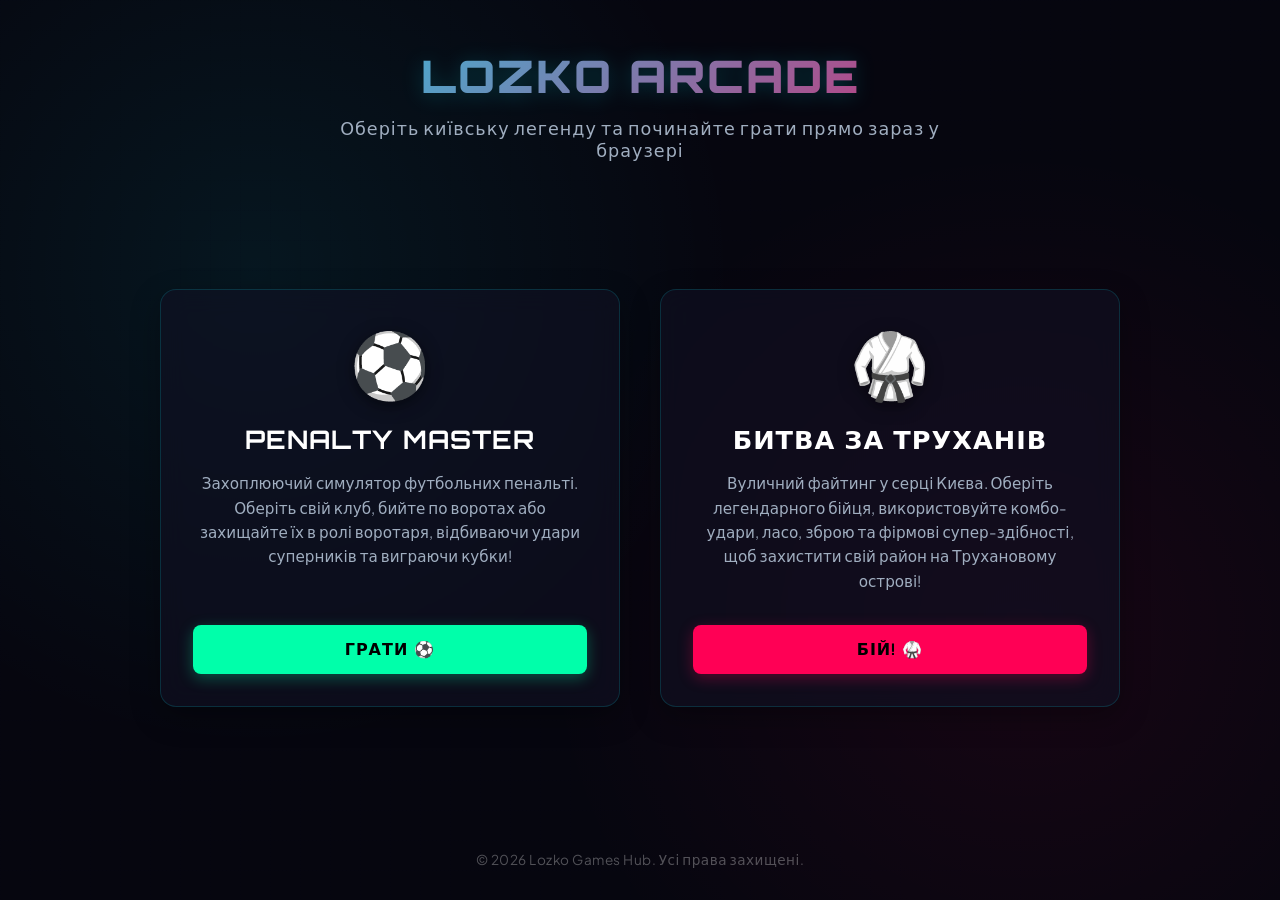
<file: index.html>
<!DOCTYPE html>
<html lang="uk">
<head>
    <meta charset="UTF-8">
    <meta name="viewport" content="width=device-width, initial-scale=1.0">
    <title>Lozko Arcade Games Hub — Грати Онлайн</title>
    <meta name="description" content="Офіційний ігровий портал Lozko. Грайте в Penalty Master та Битву за Труханів онлайн прямо у вашому браузері безкоштовно!">
    
    <!-- Open Graph / Facebook -->
    <meta property="og:type" content="website">
    <meta property="og:title" content="Lozko Arcade Games Hub">
    <meta property="og:description" content="Грайте в найкращі київські веб-ігри онлайн: Penalty Master та файтинг Битва за Труханів!">
    
    <!-- Google Fonts -->
    <link rel="preconnect" href="https://fonts.googleapis.com">
    <link rel="preconnect" href="https://fonts.gstatic.com" crossorigin>
    <link href="https://fonts.googleapis.com/css2?family=Orbitron:wght@500;700;900&family=Plus+Jakarta+Sans:wght@400;500;600;700&display=swap" rel="stylesheet">

    <style>
        :root {
            --bg-color: #06060f;
            --card-bg: rgba(18, 18, 35, 0.6);
            --card-border: rgba(0, 240, 255, 0.15);
            --primary-glow: #00f0ff;
            --secondary-glow: #ff0055;
            --text-primary: #ffffff;
            --text-secondary: #a0aec0;
            --font-display: 'Orbitron', system-ui, -apple-system, sans-serif;
            --font-body: 'Plus Jakarta Sans', system-ui, -apple-system, sans-serif;
        }

        * {
            box-sizing: border-box;
            margin: 0;
            padding: 0;
        }

        body {
            background-color: var(--bg-color);
            background-image: 
                radial-gradient(circle at 20% 30%, rgba(0, 240, 255, 0.07) 0%, transparent 40%),
                radial-gradient(circle at 80% 70%, rgba(255, 0, 85, 0.07) 0%, transparent 40%);
            color: var(--text-primary);
            font-family: var(--font-body);
            min-height: 100vh;
            display: flex;
            flex-direction: column;
            justify-content: space-between;
            overflow-x: hidden;
        }

        /* Ambient animated grid in background */
        .bg-grid {
            position: fixed;
            top: 0;
            left: 0;
            width: 100%;
            height: 100%;
            background-image: 
                linear-gradient(rgba(18, 18, 35, 0.05) 1px, transparent 1px),
                linear-gradient(90deg, rgba(18, 18, 35, 0.05) 1px, transparent 1px);
            background-size: 30px 30px;
            z-index: -1;
            pointer-events: none;
        }

        header {
            padding: 3rem 1.5rem 1rem 1.5rem;
            text-align: center;
        }

        h1 {
            font-family: var(--font-display);
            font-size: 2.8rem;
            font-weight: 900;
            letter-spacing: 2px;
            text-transform: uppercase;
            background: linear-gradient(135deg, #00f0ff 0%, #ff0055 100%);
            -webkit-background-clip: text;
            -webkit-text-fill-color: transparent;
            margin-bottom: 0.8rem;
            filter: drop-shadow(0 2px 10px rgba(0, 240, 255, 0.2));
            animation: titlePulse 4s ease-in-out infinite alternate;
        }

        .subtitle {
            font-size: 1.1rem;
            color: var(--text-secondary);
            font-weight: 500;
            letter-spacing: 1px;
            max-width: 600px;
            margin: 0 auto;
        }

        main {
            flex-grow: 1;
            display: flex;
            align-items: center;
            justify-content: center;
            padding: 2rem 1.5rem;
        }

        .games-grid {
            display: grid;
            grid-template-columns: repeat(auto-fit, minmax(320px, 1fr));
            gap: 2.5rem;
            width: 100%;
            max-width: 960px;
        }

        .game-card {
            background: var(--card-bg);
            border: 1px solid var(--card-border);
            border-radius: 16px;
            padding: 2rem;
            display: flex;
            flex-direction: column;
            justify-content: space-between;
            align-items: center;
            text-align: center;
            position: relative;
            backdrop-filter: blur(12px);
            -webkit-backdrop-filter: blur(12px);
            transition: all 0.4s cubic-bezier(0.175, 0.885, 0.32, 1.275);
            box-shadow: 0 10px 30px rgba(0, 0, 0, 0.3);
            overflow: hidden;
        }

        /* Card themes */
        .card-penalty {
            --accent-color: #00ffaa;
            --accent-glow: rgba(0, 255, 170, 0.3);
        }

        .card-truhanov {
            --accent-color: #ff0055;
            --accent-glow: rgba(255, 0, 85, 0.3);
        }

        /* Hover states */
        .game-card:hover {
            transform: translateY(-8px) scale(1.02);
            border-color: var(--accent-color);
            box-shadow: 0 15px 35px var(--accent-glow);
        }

        /* Card background accent light */
        .game-card::before {
            content: '';
            position: absolute;
            top: -50%;
            left: -50%;
            width: 200%;
            height: 200%;
            background: radial-gradient(circle, var(--accent-glow) 0%, transparent 60%);
            opacity: 0;
            transition: opacity 0.4s ease;
            pointer-events: none;
            z-index: 0;
        }

        .game-card:hover::before {
            opacity: 1;
        }

        .card-content {
            position: relative;
            z-index: 1;
            width: 100%;
        }

        .game-icon {
            font-size: 4rem;
            margin-bottom: 1.2rem;
            display: inline-block;
            filter: drop-shadow(0 4px 8px rgba(0, 0, 0, 0.5));
            transition: transform 0.3s ease;
        }

        .game-card:hover .game-icon {
            transform: scale(1.15) rotate(5deg);
        }

        .game-title {
            font-family: var(--font-display);
            font-size: 1.6rem;
            font-weight: 700;
            text-transform: uppercase;
            letter-spacing: 1px;
            color: var(--text-primary);
            margin-bottom: 1rem;
        }

        .game-description {
            font-size: 0.95rem;
            line-height: 1.6;
            color: var(--text-secondary);
            margin-bottom: 2rem;
            min-height: 80px;
        }

        .btn-play {
            position: relative;
            z-index: 1;
            display: inline-flex;
            align-items: center;
            justify-content: center;
            width: 100%;
            padding: 0.9rem 2rem;
            border-radius: 8px;
            text-decoration: none;
            font-family: var(--font-display);
            font-size: 1rem;
            font-weight: 700;
            text-transform: uppercase;
            letter-spacing: 1px;
            color: #000000;
            background: var(--accent-color);
            border: none;
            cursor: pointer;
            box-shadow: 0 4px 15px var(--accent-glow);
            transition: all 0.3s ease;
        }

        .btn-play:hover {
            background: #ffffff;
            box-shadow: 0 6px 20px rgba(255, 255, 255, 0.4);
            transform: translateY(-2px);
        }

        .btn-play:active {
            transform: translateY(1px);
        }

        footer {
            padding: 2rem 1.5rem;
            text-align: center;
            color: rgba(255, 255, 255, 0.3);
            font-size: 0.85rem;
            letter-spacing: 0.5px;
        }

        /* Animations */
        @keyframes titlePulse {
            0% {
                filter: drop-shadow(0 2px 8px rgba(0, 240, 255, 0.2));
            }
            100% {
                filter: drop-shadow(0 2px 18px rgba(255, 0, 85, 0.35));
            }
        }

        /* Responsive adaptations */
        @media (max-width: 768px) {
            h1 {
                font-size: 2.2rem;
            }
            .subtitle {
                font-size: 0.95rem;
            }
            .games-grid {
                grid-template-columns: 1fr;
                gap: 1.8rem;
                max-width: 450px;
            }
            header {
                padding: 2rem 1rem 0.5rem 1rem;
            }
            main {
                padding: 1rem 1rem 2rem 1rem;
            }
        }
    </style>
</head>
<body>

    <div class="bg-grid"></div>

    <header>
        <h1>Lozko Arcade</h1>
        <p class="subtitle">Оберіть київську легенду та починайте грати прямо зараз у браузері</p>
    </header>

    <main>
        <div class="games-grid">
            
            <!-- Game 1: Penalty Master -->
            <section class="game-card card-penalty">
                <div class="card-content">
                    <span class="game-icon">⚽</span>
                    <h2 class="game-title">Penalty Master</h2>
                    <p class="game-description">Захоплюючий симулятор футбольних пенальті. Оберіть свій клуб, бийте по воротах або захищайте їх в ролі воротаря, відбиваючи удари суперників та виграючи кубки!</p>
                </div>
                <a href="./penalty-master/index.html" class="btn-play" id="btn-play-penalty">Грати ⚽</a>
            </section>

            <!-- Game 2: Battle for Truhanov -->
            <section class="game-card card-truhanov">
                <div class="card-content">
                    <span class="game-icon">🥋</span>
                    <h2 class="game-title">Битва за Труханів</h2>
                    <p class="game-description">Вуличний файтинг у серці Києва. Оберіть легендарного бійця, використовуйте комбо-удари, ласо, зброю та фірмові супер-здібності, щоб захистити свій район на Трухановому острові!</p>
                </div>
                <a href="./battle-for-truhanov/index.html" class="btn-play" id="btn-play-truhanov">Бій! 🥋</a>
            </section>

        </div>
    </main>

    <footer>
        <p>&copy; 2026 Lozko Games Hub. Усі права захищені.</p>
    </footer>

</body>
</html>
</file>
